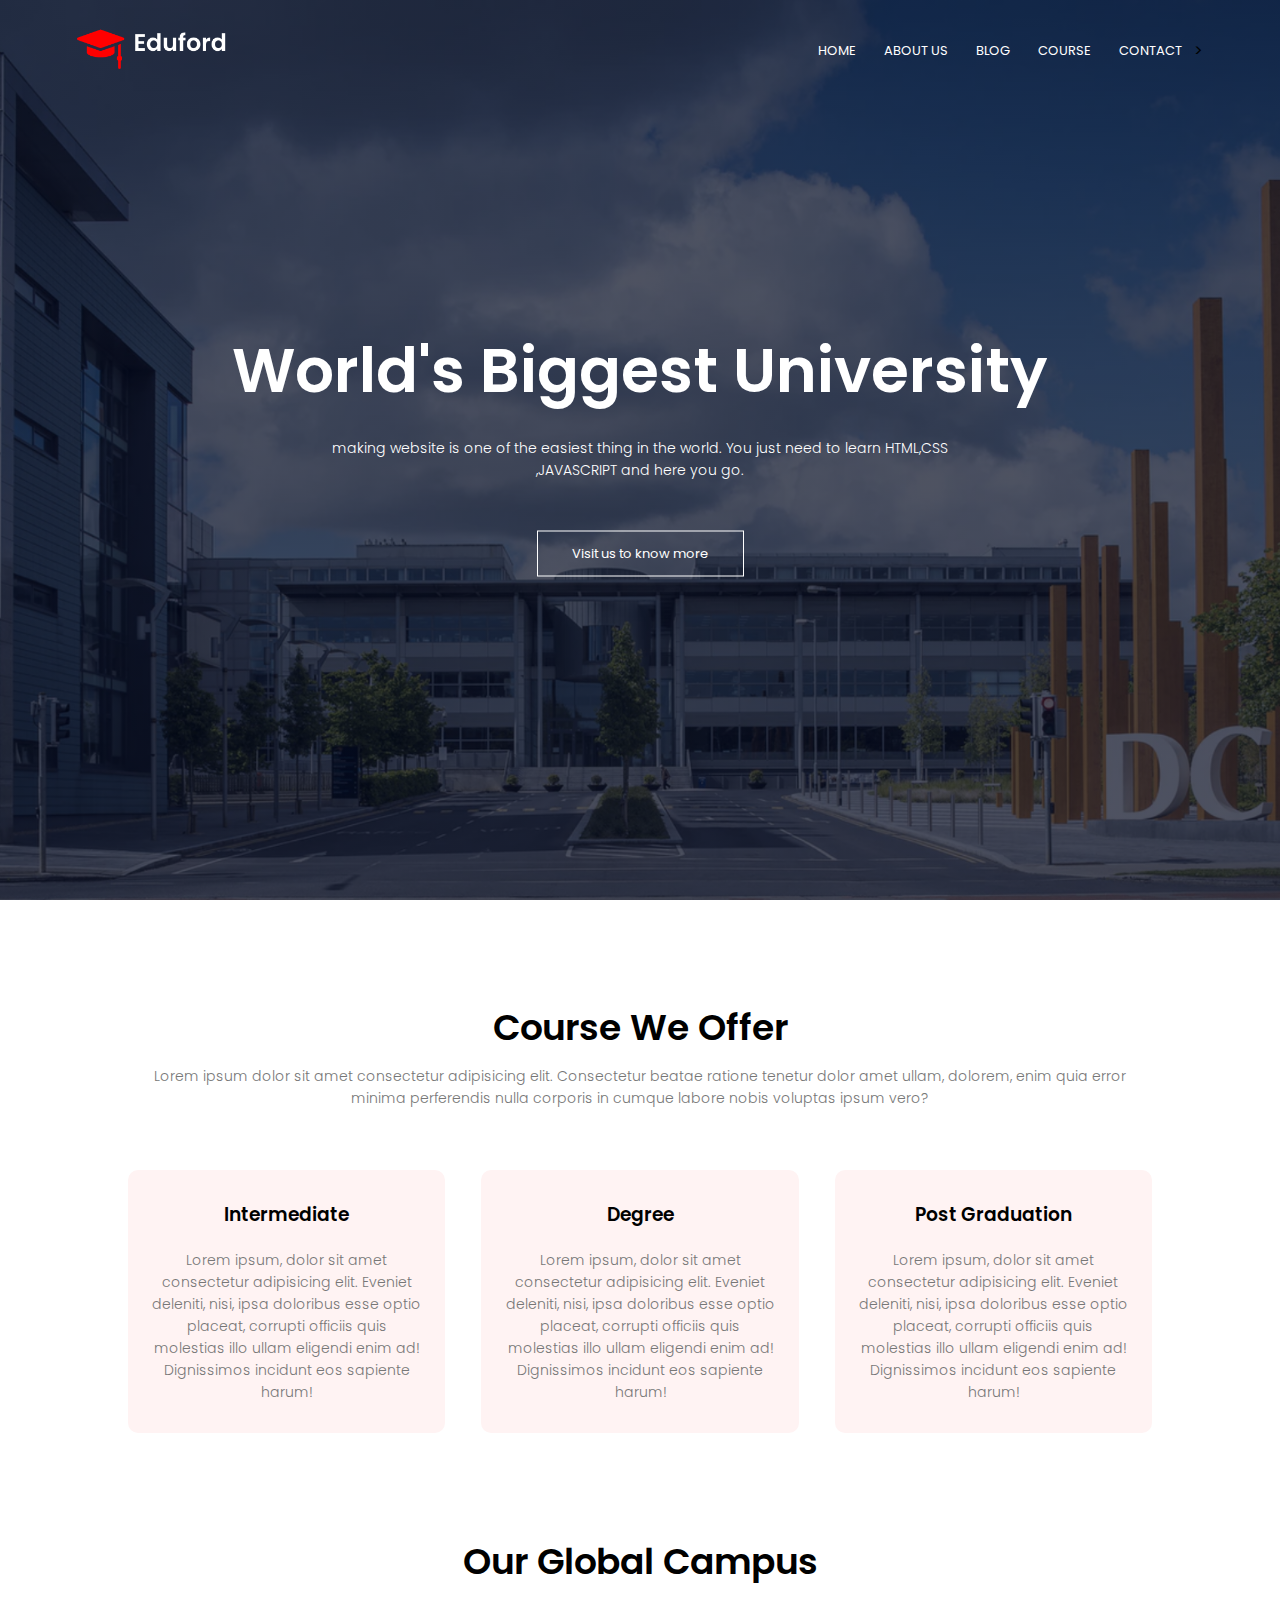
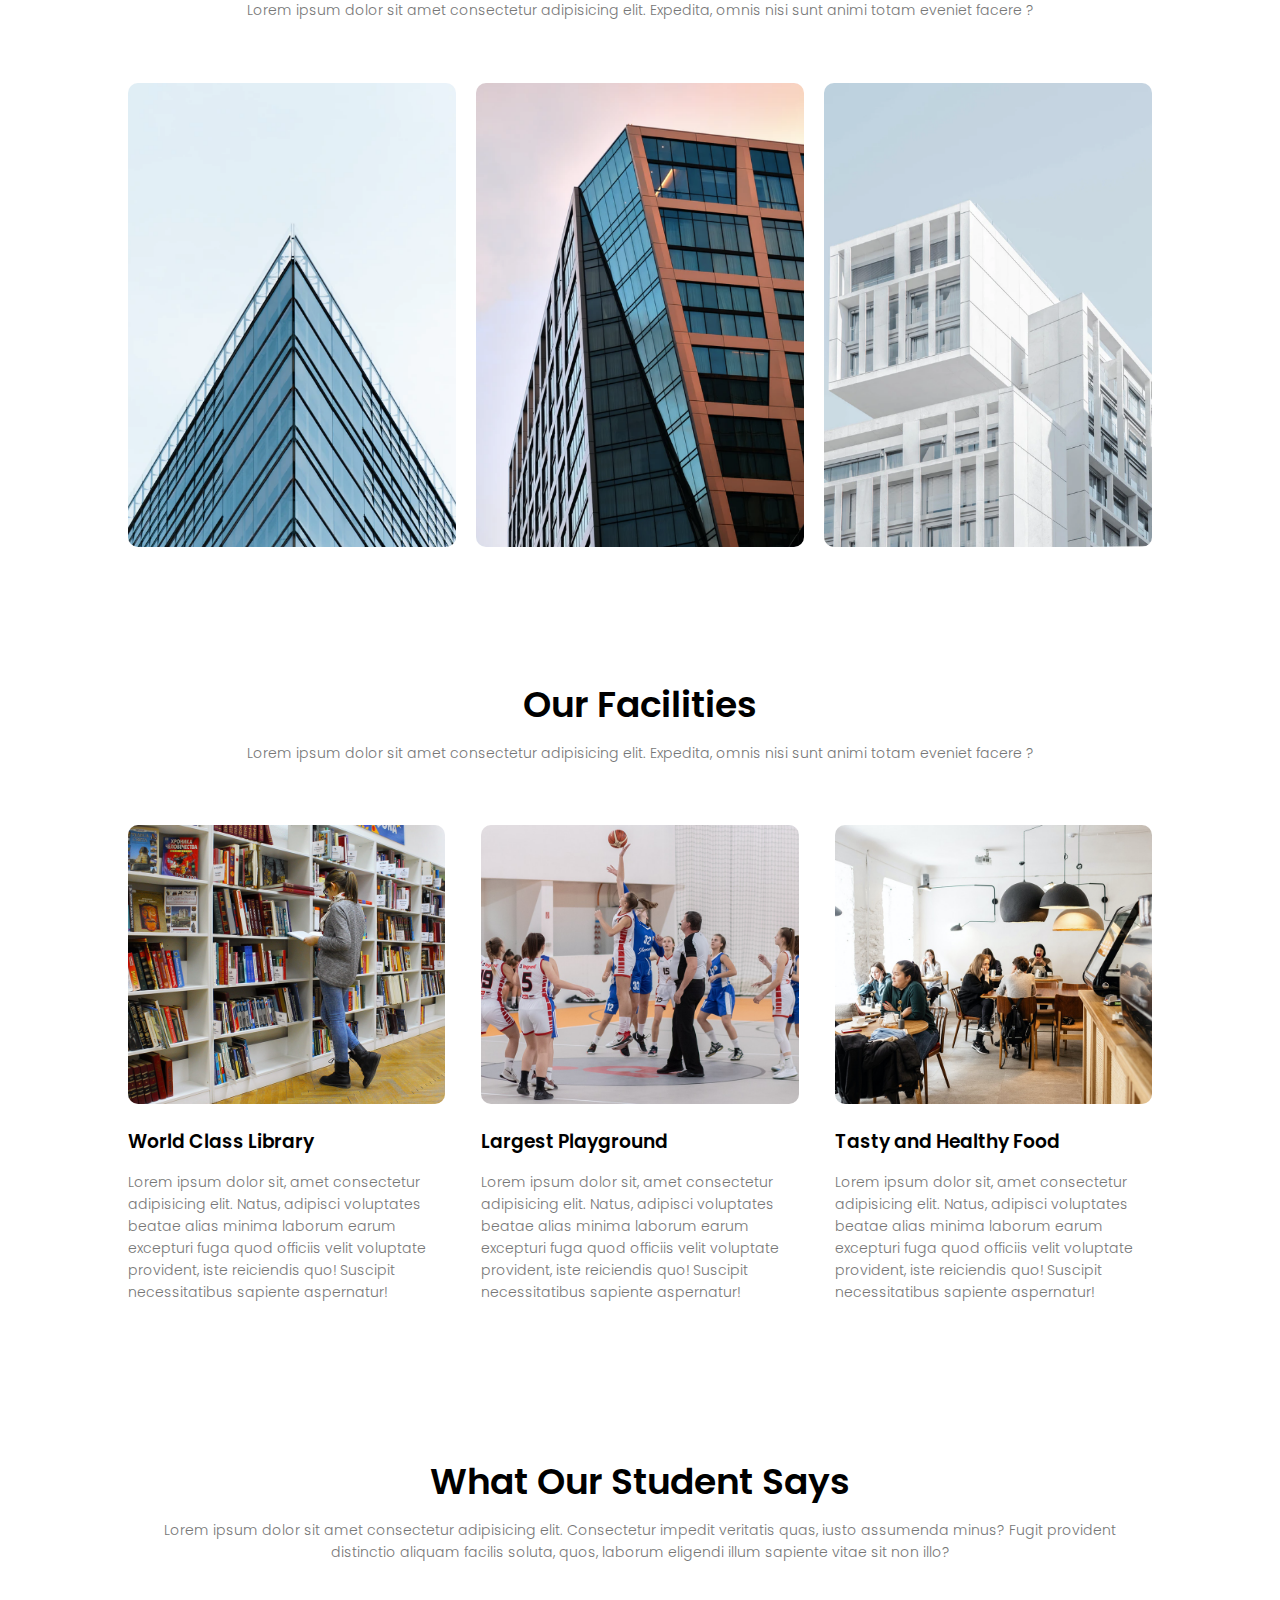
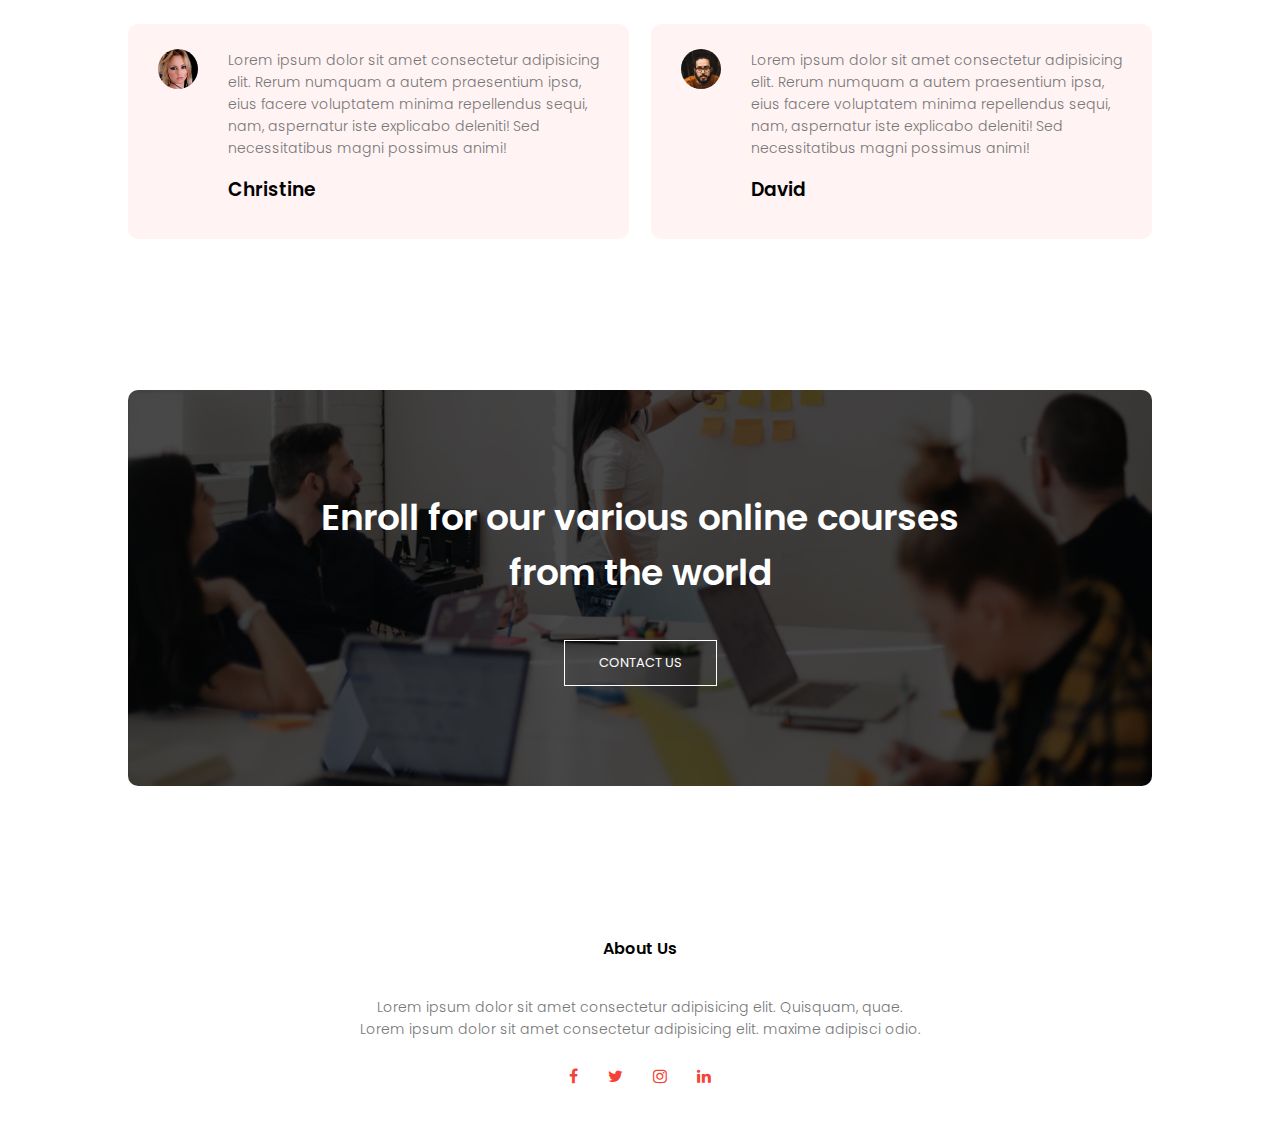
<file: college_website/index.html>
<!DOCTYPE html>
<html lang="en">

<head>
    <meta charset="UTF-8">
    <meta name="viewport" content="width=device-width, initial-scale=1.0">
    <title>University</title>
    <link rel="stylesheet" href="style.css">
    <link rel="preconnect" href="https://fonts.googleapis.com">
    <link rel="preconnect" href="https://fonts.gstatic.com" crossorigin>
    <link href="https://fonts.googleapis.com/css2?family=Poppins:wght@100;200;300;400;600;700&display=swap"
        rel="stylesheet">
    <link rel="stylesheet" href="https://stackpath.bootstrapcdn.com/font-awesome/4.7.0/css/font-awesome.min.css">
</head>

<body>
    <section class="header">
        <nav>
            <a href="index.html"><img src="eduford_img/logo.png"></a>
            <div class="nav-links" id="navLinks">
                <i class="fa fa-times" onclick="hideMenu()"></i>
                <ul>
                    <li><a href="index.html">HOME</a></li>
                    <li><a href="about.html">ABOUT US </a></li>
                    <li><a href="blog.html">BLOG</a></li>
                    <li><a href="course.html">COURSE</a></li>
                    <li><a href="contact.html">CONTACT</a></li>
                </ul>
            </div>
            <i class="fa fa-bars" onclick="showMenu()"></i>></i>
        </nav>
        <div class="text-box">
            <h1>World's Biggest University</h1>
            <p>making website is one of the easiest thing in the world. You just need to learn HTML,CSS<br>,JAVASCRIPT
                and
                here you go.</p>
            <a href="" class="hero-btn">Visit us to know more </a>
        </div>
    </section>
    <!--course-->
    <section class="course">
        <h1>Course We Offer</h1>
        <p>Lorem ipsum dolor sit amet consectetur adipisicing elit. Consectetur beatae ratione tenetur dolor amet ullam,
            dolorem, enim quia error minima perferendis nulla corporis in cumque labore nobis voluptas ipsum vero?</p>
        <div class="row">
            <div class="course-col">
                <h3>Intermediate</h3>
                <p>Lorem ipsum, dolor sit amet consectetur adipisicing elit. Eveniet deleniti, nisi, ipsa doloribus esse
                    optio placeat, corrupti officiis quis molestias illo ullam eligendi enim ad! Dignissimos incidunt
                    eos sapiente harum!</p>
            </div>
            <div class="course-col">
                <h3>Degree</h3>
                <p>Lorem ipsum, dolor sit amet consectetur adipisicing elit. Eveniet deleniti, nisi, ipsa doloribus esse
                    optio placeat, corrupti officiis quis molestias illo ullam eligendi enim ad! Dignissimos incidunt
                    eos sapiente harum!</p>
            </div>
            <div class="course-col">
                <h3>Post Graduation</h3>
                <p>Lorem ipsum, dolor sit amet consectetur adipisicing elit. Eveniet deleniti, nisi, ipsa doloribus esse
                    optio placeat, corrupti officiis quis molestias illo ullam eligendi enim ad! Dignissimos incidunt
                    eos sapiente harum!</p>
            </div>
        </div>
    </section>
    <!--campus -->
    <section class="campus">
        <h1>Our Global Campus</h1>
        <p>Lorem ipsum dolor sit amet consectetur adipisicing elit. Expedita, omnis nisi sunt animi totam eveniet facere
            ?
        </p>
        <div class="row">
            <div class="campus-col">
                <img src="eduford_img/london.png" alt="">
                <div class="layer">
                    <h3>London</h3>
                </div>
            </div>
            <div class="campus-col">
                <img src="eduford_img/newyork.png" alt="">
                <div class="layer">
                    <h3>New York</h3>
                </div>
            </div>
            <div class="campus-col">
                <img src="eduford_img/washington.png" alt="">
                <div class="layer">
                    <h3>Washington</h3>
                </div>
            </div>
        </div>
    </section>
    <!--facilities-->
    <section class="facilities">
        <h1>Our Facilities</h1>
        <p>Lorem ipsum dolor sit amet consectetur adipisicing elit. Expedita, omnis nisi sunt animi totam eveniet facere
            ?</p>
        <div class="row">
            <div class="facilities-col">
                <img src="eduford_img/library.png" alt="">
                <h3>World Class Library</h3>
                <p>Lorem ipsum dolor sit, amet consectetur adipisicing elit. Natus, adipisci voluptates beatae alias
                    minima laborum earum excepturi fuga quod officiis velit voluptate provident, iste reiciendis quo!
                    Suscipit necessitatibus sapiente aspernatur!</p>
            </div>
            <div class="facilities-col">
                <img src="eduford_img/basketball.png" alt="">
                <h3>Largest Playground</h3>
                <p>Lorem ipsum dolor sit, amet consectetur adipisicing elit. Natus, adipisci voluptates beatae alias
                    minima laborum earum excepturi fuga quod officiis velit voluptate provident, iste reiciendis quo!
                    Suscipit necessitatibus sapiente aspernatur!</p>
            </div>
            <div class="facilities-col">
                <img src="eduford_img/cafeteria.png" alt="">
                <h3>Tasty and Healthy Food</h3>
                <p>Lorem ipsum dolor sit, amet consectetur adipisicing elit. Natus, adipisci voluptates beatae alias
                    minima laborum earum excepturi fuga quod officiis velit voluptate provident, iste reiciendis quo!
                    Suscipit necessitatibus sapiente aspernatur!</p>
            </div>
        </div>
    </section>
    <!--testimonials-->
    <section class="testimonials">
        <h1>What Our Student Says</h1>
        <p>Lorem ipsum dolor sit amet consectetur adipisicing elit. Consectetur impedit veritatis quas, iusto assumenda
            minus? Fugit provident distinctio aliquam facilis soluta, quos, laborum eligendi illum sapiente vitae sit
            non illo?</p>
        <div class="row">
            <div class="testimonial-col">
                <img src="eduford_img/user1.jpg" alt="">
                <div>
                    <p>Lorem ipsum dolor sit amet consectetur adipisicing elit. Rerum numquam a autem praesentium ipsa,
                        eius facere voluptatem minima repellendus sequi, nam, aspernatur iste explicabo deleniti! Sed
                        necessitatibus magni possimus animi!</p>
                    <h3>Christine</h3>
                </div>
            </div>
            <div class="testimonial-col">
                <img src="eduford_img/user2.jpg" alt="">
                <div>
                    <p>Lorem ipsum dolor sit amet consectetur adipisicing elit. Rerum numquam a autem praesentium ipsa,
                        eius facere voluptatem minima repellendus sequi, nam, aspernatur iste explicabo deleniti! Sed
                        necessitatibus magni possimus animi!</p>
                    <h3>David</h3>
                </div>
            </div>
        </div>
    </section>
    <!--call to action-->
    <section class="cta">
        <h1>Enroll for our various online courses <br> from the world</h1>
        <a href="" class="hero-btn">CONTACT US </a>
    </section>
    <!--footer-->
    <section class="footer">
        <h4>About Us</h4>
        <p>Lorem ipsum dolor sit amet consectetur adipisicing elit. Quisquam, quae.<br> Lorem ipsum dolor sit amet
            consectetur adipisicing elit. maxime adipisci odio.</p>
        <div class="icons">
            <i class="fa fa-facebook"></i>
            <i class="fa fa-twitter"></i>
            <i class="fa fa-instagram"></i>
            <i class="fa fa-linkedin"></i>
        </div>
    </section>

    <!--toggle menu-->
    <script>
        var navLinks = document.getElementById("navLinks");
        function showMenu() {
            navLinks.style.right = "0";
        }
        function hideMenu() {
            navLinks.style.right = "-200px";
        }
    </script>
</body>

</html>
</file>
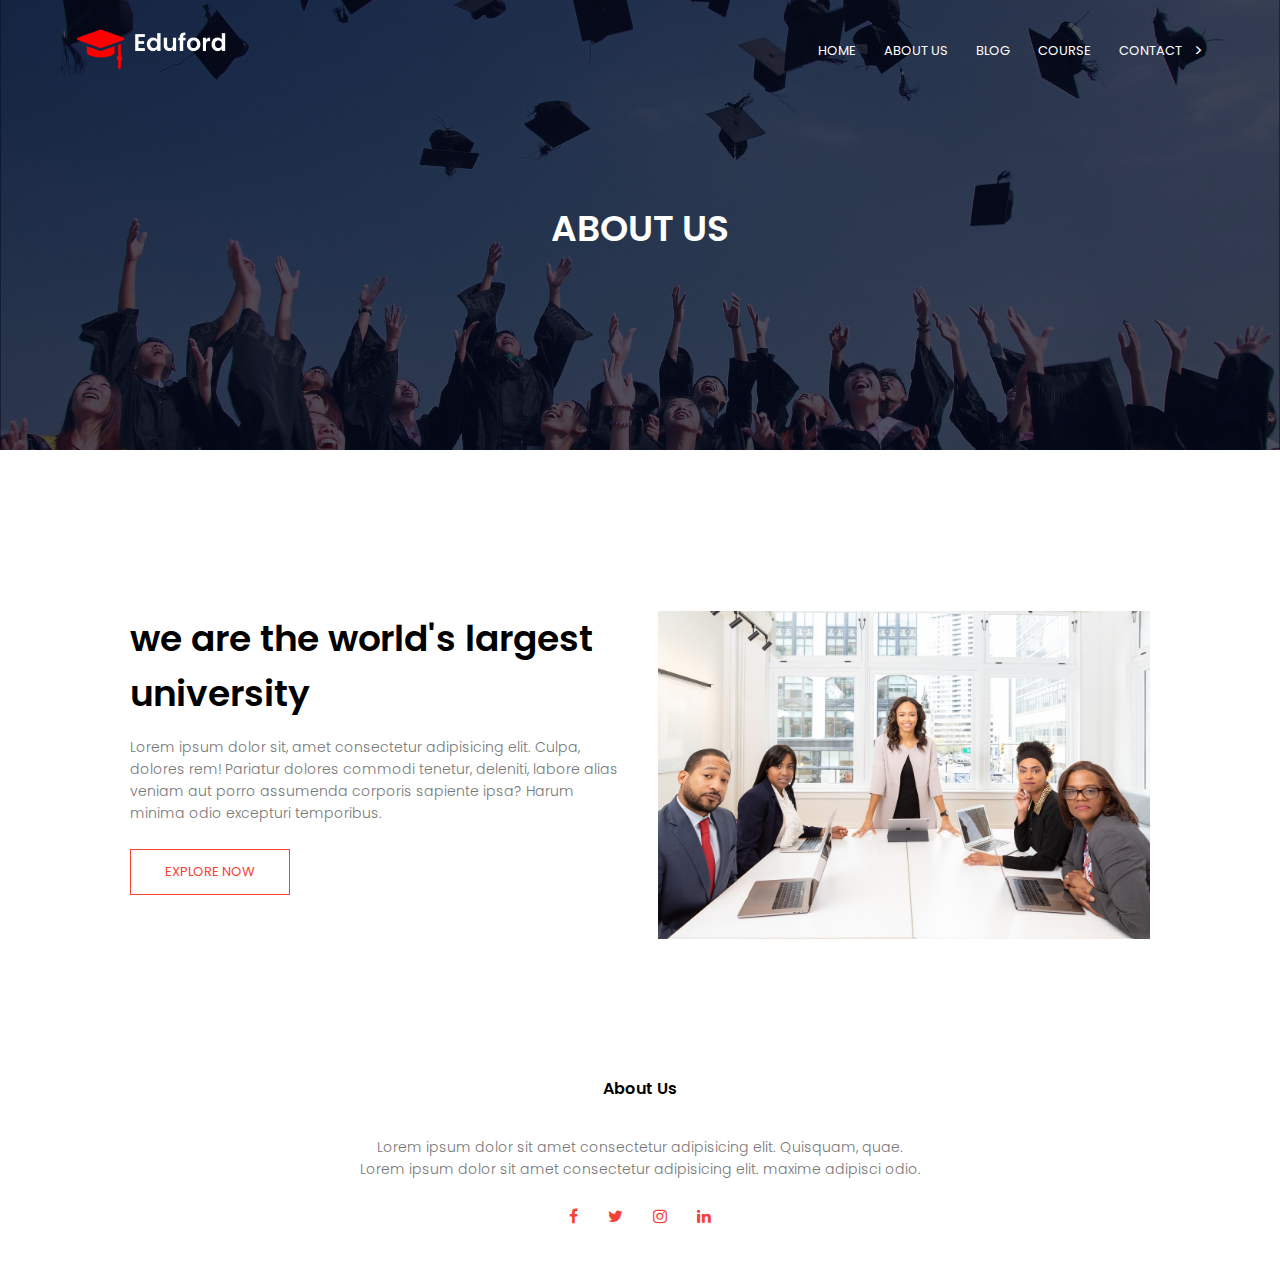
<file: college_website/about.html>
<!DOCTYPE html>
<html lang="en">

<head>
    <meta charset="UTF-8">
    <meta name="viewport" content="width=device-width, initial-scale=1.0">
    <title>University</title>
    <link rel="stylesheet" href="style.css">
    <link rel="preconnect" href="https://fonts.googleapis.com">
    <link rel="preconnect" href="https://fonts.gstatic.com" crossorigin>
    <link href="https://fonts.googleapis.com/css2?family=Poppins:wght@100;200;300;400;600;700&display=swap"
        rel="stylesheet">
    <link rel="stylesheet" href="https://stackpath.bootstrapcdn.com/font-awesome/4.7.0/css/font-awesome.min.css">
</head>

<body>
    <section class="subheader">
        <nav>
            <a href="index.html"><img src="eduford_img/logo.png"></a>
            <div class="nav-links" id="navLinks">
                <i class="fa fa-times" onclick="hideMenu()"></i>
                <ul>
                    <li><a href="index.html">HOME</a></li>
                    <li><a href="about.html">ABOUT US </a></li>
                    <li><a href="blog.html">BLOG</a></li>
                    <li><a href="course.html">COURSE</a></li>
                    <li><a href="contact.html">CONTACT</a></li>
                </ul>
            </div>
            <i class="fa fa-bars" onclick="showMenu()"></i>></i>
        </nav>
        <h1>ABOUT US </h1>
    </section>
    <!--about us content-->
    <section class="about-us">
        <div class="row">
            <div class="about-col">
                <h1>we are the world's largest university</h1>
                <p>Lorem ipsum dolor sit, amet consectetur adipisicing elit. Culpa, dolores rem! Pariatur dolores
                    commodi tenetur, deleniti, labore alias veniam aut porro assumenda corporis sapiente ipsa? Harum
                    minima odio excepturi temporibus.</p>
                <a href="" class="hero-btn red-btn">EXPLORE NOW</a>
            </div>
            <div class="about-col">
                <img src="eduford_img/about.jpg">
            </div>
        </div>
    </section>
    <!--footer-->
    <section class="footer">
        <h4>About Us</h4>
        <p>Lorem ipsum dolor sit amet consectetur adipisicing elit. Quisquam, quae.<br> Lorem ipsum dolor sit amet
            consectetur adipisicing elit. maxime adipisci odio.</p>
        <div class="icons">
            <i class="fa fa-facebook"></i>
            <i class="fa fa-twitter"></i>
            <i class="fa fa-instagram"></i>
            <i class="fa fa-linkedin"></i>
        </div>
    </section>

    <!--toggle menu-->
    <script>
        var navLinks = document.getElementById("navLinks");
        function showMenu() {
            navLinks.style.right = "0";
        }
        function hideMenu() {
            navLinks.style.right = "-200px";
        }
    </script>
</body>

</html>
</file>
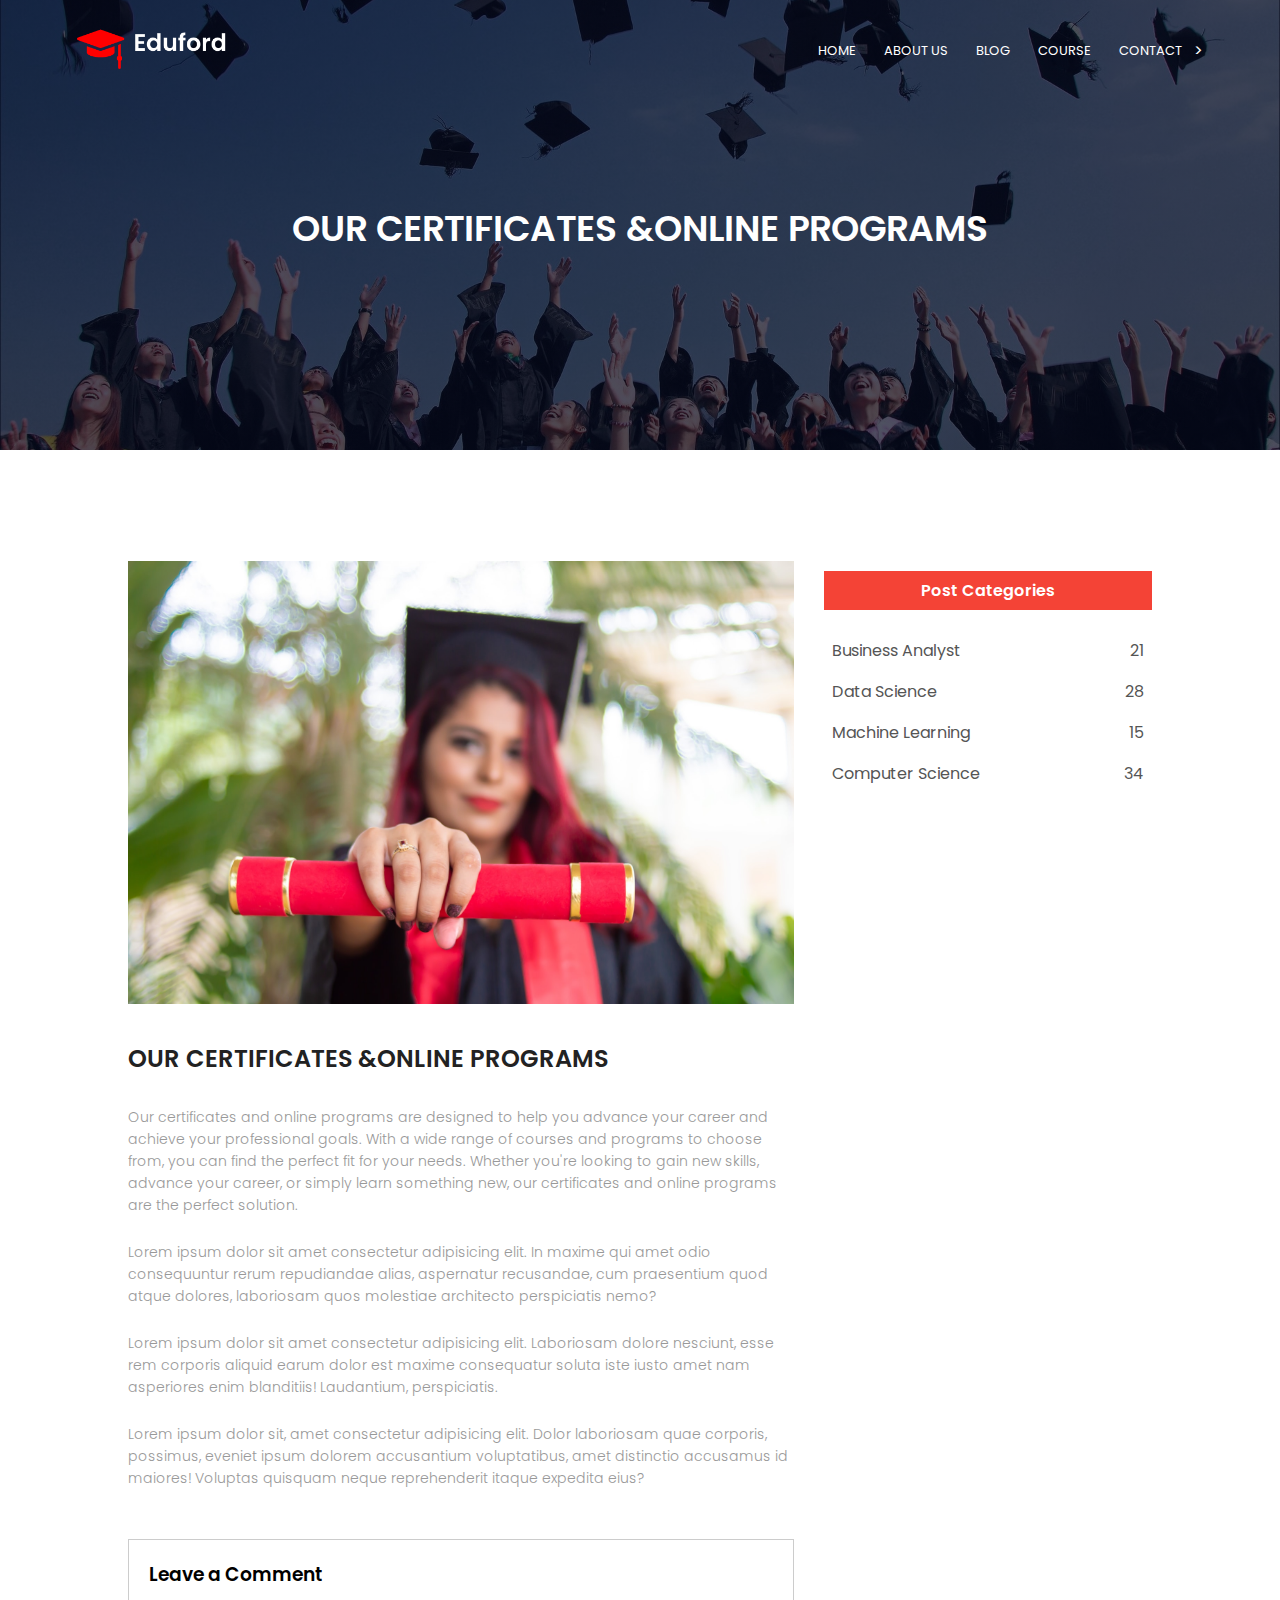
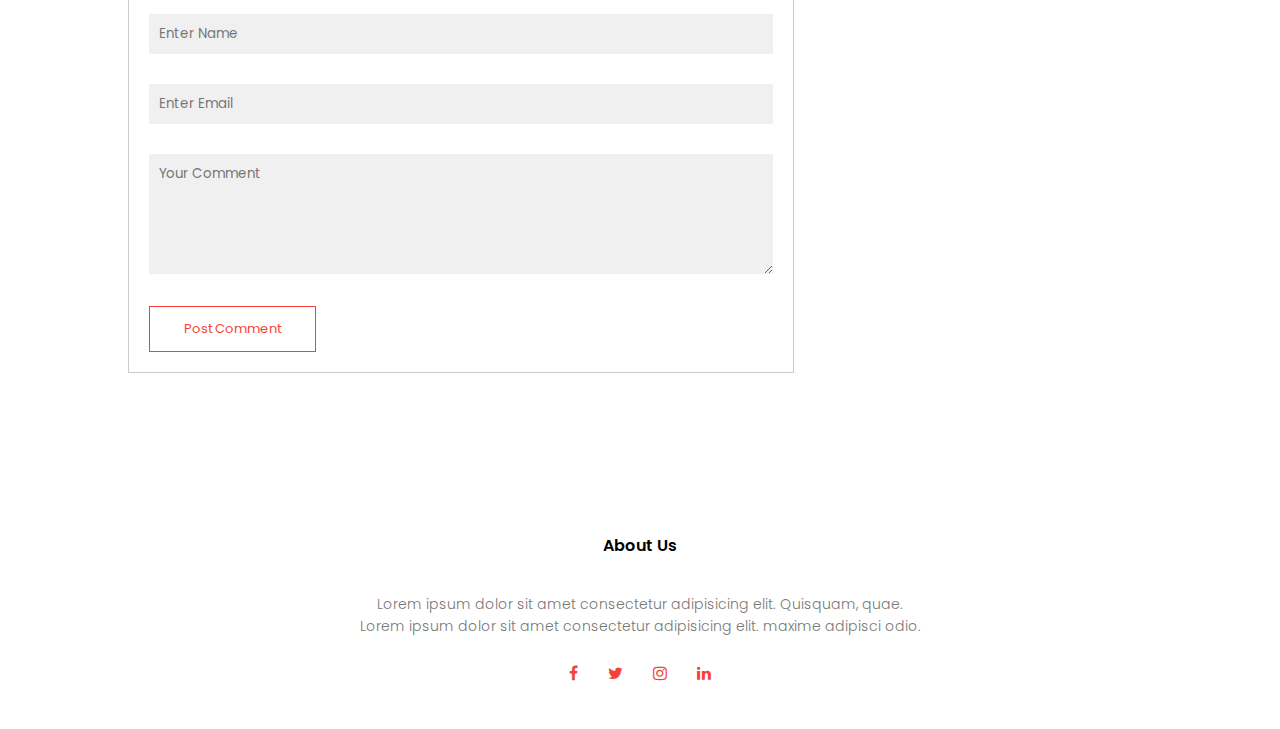
<file: college_website/blog.html>
<!DOCTYPE html>
<html lang="en">

<head>
    <meta charset="UTF-8">
    <meta name="viewport" content="width=device-width, initial-scale=1.0">
    <title>University</title>
    <link rel="stylesheet" href="style.css">
    <link rel="preconnect" href="https://fonts.googleapis.com">
    <link rel="preconnect" href="https://fonts.gstatic.com" crossorigin>
    <link href="https://fonts.googleapis.com/css2?family=Poppins:wght@100;200;300;400;600;700&display=swap"
        rel="stylesheet">
    <link rel="stylesheet" href="https://stackpath.bootstrapcdn.com/font-awesome/4.7.0/css/font-awesome.min.css">
</head>

<body>
    <section class="subheader">
        <nav>
            <a href="index.html"><img src="eduford_img/logo.png"></a>
            <div class="nav-links" id="navLinks">
                <i class="fa fa-times" onclick="hideMenu()"></i>
                <ul>
                    <li><a href="index.html">HOME</a></li>
                    <li><a href="about.html">ABOUT US </a></li>
                    <li><a href="blog.html">BLOG</a></li>
                    <li><a href="course.html">COURSE</a></li>
                    <li><a href="contact.html">CONTACT</a></li>
                </ul>
            </div>
            <i class="fa fa-bars" onclick="showMenu()"></i>></i>
        </nav>
        <h1>OUR CERTIFICATES &ONLINE PROGRAMS </h1>
    </section>
    <!--BLOG CONTENT-->
    <section class="blog-content">
        <div class="row">
            <div class="blog-left">
                <img src="eduford_img/certificate.jpg" alt="">
                <h2>OUR CERTIFICATES &ONLINE PROGRAMS</h2>
                <p>Our certificates and online programs are designed to help you advance your career and achieve your
                    professional goals. With a wide range of courses and programs to choose from, you can find the
                    perfect fit for your needs. Whether you're looking to gain new skills, advance your career,
                    or simply learn something new, our certificates and online programs are the perfect solution.</p>
                <br>
                <p>Lorem ipsum dolor sit amet consectetur adipisicing elit. In maxime qui amet odio consequuntur rerum
                    repudiandae alias, aspernatur recusandae, cum praesentium quod atque dolores, laboriosam quos
                    molestiae architecto perspiciatis nemo?</p>
                <br>
                <p>Lorem ipsum dolor sit amet consectetur adipisicing elit. Laboriosam dolore nesciunt, esse rem
                    corporis aliquid earum dolor est maxime consequatur soluta iste iusto amet nam asperiores enim
                    blanditiis! Laudantium, perspiciatis.</p>
                <br>
                <p>Lorem ipsum dolor sit, amet consectetur adipisicing elit. Dolor laboriosam quae corporis, possimus,
                    eveniet ipsum dolorem accusantium voluptatibus, amet distinctio accusamus id maiores! Voluptas
                    quisquam neque reprehenderit itaque expedita eius?</p>




                <div class="comment-box">
                    <h3>Leave a Comment</h3>
                    <form action="" class="comment-form">
                        <input type="text" placeholder="Enter Name">
                        <input type="email" placeholder="Enter Email">
                        <textarea rows="5" placeholder="Your Comment"></textarea>
                        <button type="submit" class="hero-btn red red-btn">Post Comment</button>

                    </form>
                </div>
            </div>
            <div class="blog-right">
                <h3>Post Categories</h3>
                <div>
                    <span>Business Analyst</span>
                    <span>21</span>

                </div>
                <div>
                    <span>Data Science</span>
                    <span>28</span>

                </div>
                <div>
                    <span>Machine Learning</span>
                    <span>15</span>

                </div>
                <div>
                    <span>Computer Science</span>
                    <span>34</span>

                </div>
            </div>
        </div>
    </section>
    <!--footer-->
    <section class="footer">
        <h4>About Us</h4>
        <p>Lorem ipsum dolor sit amet consectetur adipisicing elit. Quisquam, quae.<br> Lorem ipsum dolor sit amet
            consectetur adipisicing elit. maxime adipisci odio.</p>
        <div class="icons">
            <i class="fa fa-facebook"></i>
            <i class="fa fa-twitter"></i>
            <i class="fa fa-instagram"></i>
            <i class="fa fa-linkedin"></i>
        </div>
    </section>

    <!--toggle menu-->
    <script>
        var navLinks = document.getElementById("navLinks");
        function showMenu() {
            navLinks.style.right = "0";
        }
        function hideMenu() {
            navLinks.style.right = "-200px";
        }
    </script>
</body>

</html>
</file>
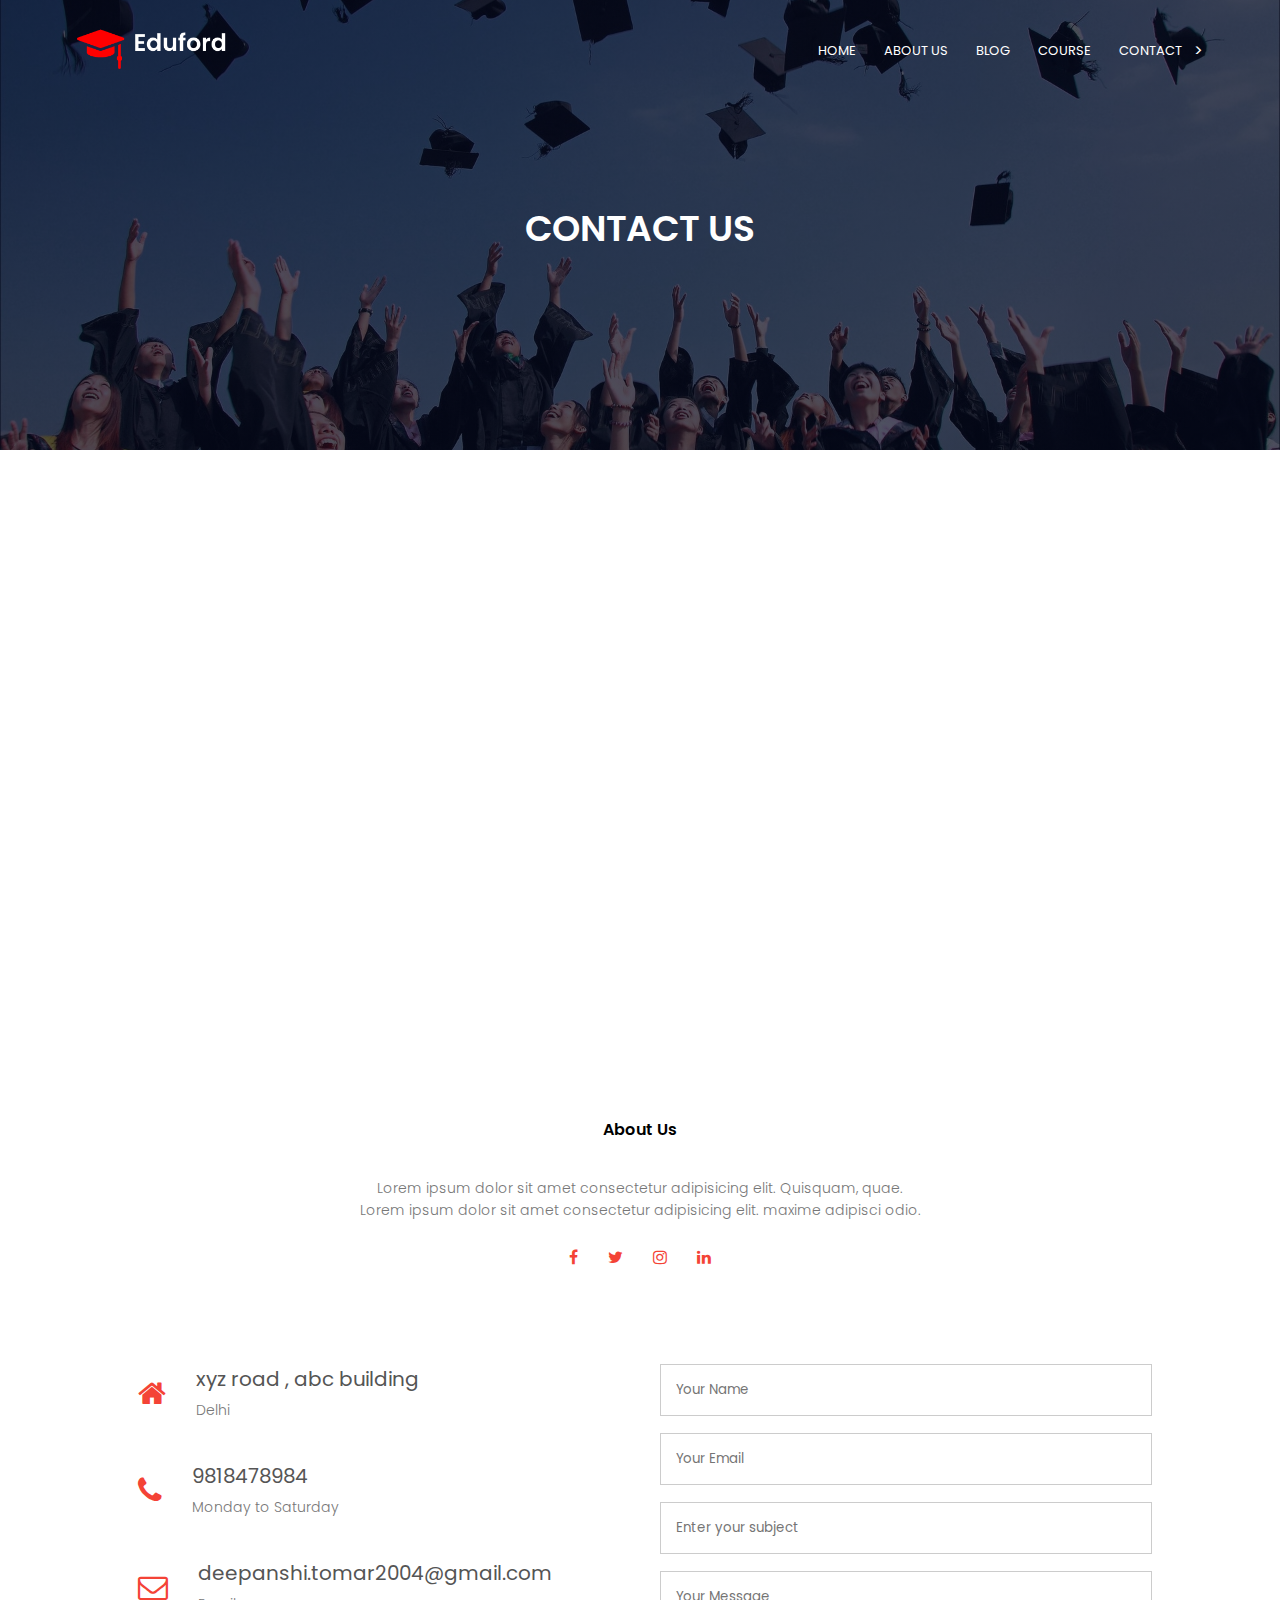
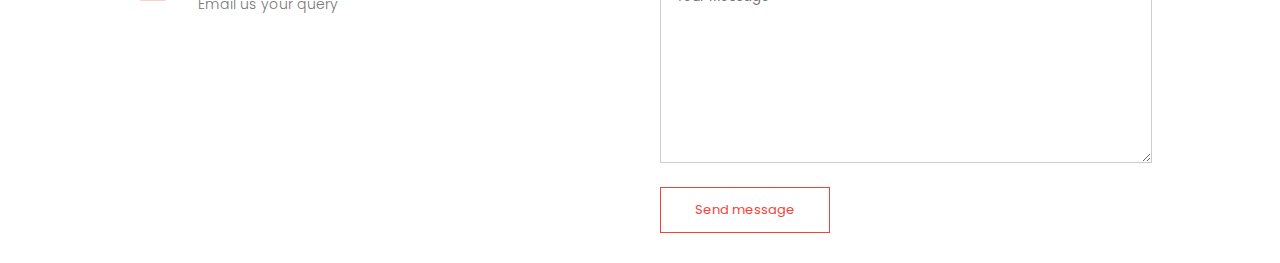
<file: college_website/contact.html>
<!DOCTYPE html>
<html lang="en">

<head>
    <meta charset="UTF-8">
    <meta name="viewport" content="width=device-width, initial-scale=1.0">
    <title>University</title>
    <link rel="stylesheet" href="style.css">
    <link rel="preconnect" href="https://fonts.googleapis.com">
    <link rel="preconnect" href="https://fonts.gstatic.com" crossorigin>
    <link href="https://fonts.googleapis.com/css2?family=Poppins:wght@100;200;300;400;600;700&display=swap"
        rel="stylesheet">
    <link rel="stylesheet" href="https://stackpath.bootstrapcdn.com/font-awesome/4.7.0/css/font-awesome.min.css">
</head>

<body>
    <section class="subheader">
        <nav>
            <a href="index.html"><img src="eduford_img/logo.png"></a>
            <div class="nav-links" id="navLinks">
                <i class="fa fa-times" onclick="hideMenu()"></i>
                <ul>
                    <li><a href="index.html">HOME</a></li>
                    <li><a href="about.html">ABOUT US </a></li>
                    <li><a href="blog.html">BLOG</a></li>
                    <li><a href="course.html">COURSE</a></li>
                    <li><a href="contact.html">CONTACT</a></li>
                </ul>
            </div>
            <i class="fa fa-bars" onclick="showMenu()"></i>></i>
        </nav>
        <h1>CONTACT US </h1>
    </section>
    <!--contact us content-->
    <section class="location">
        <iframe
            src="https://www.google.com/maps/embed?pb=!1m18!1m12!1m3!1d448193.9510803386!2d76.76354916726658!3d28.644287341781194!2m3!1f0!2f0!3f0!3m2!1i1024!2i768!4f13.1!3m3!1m2!1s0x390cfd5b347eb62d%3A0x37205b715389640!2sDelhi!5e0!3m2!1sen!2sin!4v1721500924499!5m2!1sen!2sin"
            width="600" height="450" style="border:0;" allowfullscreen="" loading="lazy"
            referrerpolicy="no-referrer-when-downgrade"></iframe>
    </section>
    <!--footer-->
    <section class="footer">
        <h4>About Us</h4>
        <p>Lorem ipsum dolor sit amet consectetur adipisicing elit. Quisquam, quae.<br> Lorem ipsum dolor sit amet
            consectetur adipisicing elit. maxime adipisci odio.</p>
        <div class="icons">
            <i class="fa fa-facebook"></i>
            <i class="fa fa-twitter"></i>
            <i class="fa fa-instagram"></i>
            <i class="fa fa-linkedin"></i>
        </div>
    </section>
    <section class="contact-us">
        <div class="row">
            <div class="contact-col">
                <div>
                    <i class="fa fa-home"></i>
                    <span>
                        <h5>xyz road , abc building</h5>
                        <p>Delhi</p>
                    </span>
                </div>
                <div>
                    <i class="fa fa-phone"></i>
                    <span>
                        <h5>9818478984</h5>
                        <p>Monday to Saturday</p>
                    </span>
                </div>
                <div>
                    <i class="fa fa-envelope-o"></i>
                    <span>
                        <h5>deepanshi.tomar2004@gmail.com</h5>
                        <p>Email us your query</p>
                    </span>
                </div>
            </div>
            <div class=" contact-col">
                <form action="form-handler.php" method="post">
                    <input type="text" name="name" placeholder="Your Name" required>
                    <input type="email" name="email" placeholder="Your Email" required>
                    <input type="text" name="subject" placeholder="Enter your subject" required>
                    <textarea rows="8" name="message" placeholder="Your Message" required></textarea>
                    <button type="submit" class="hero-btn red-btn">Send message</button>
                </form>
            </div>
        </div>
    </section>

    <!--toggle menu-->
    <script>
        var navLinks = document.getElementById("navLinks");
        function showMenu() {
            navLinks.style.right = "0";
        }
        function hideMenu() {
            navLinks.style.right = "-200px";
        }
    </script>
</body>

</html>
</file>
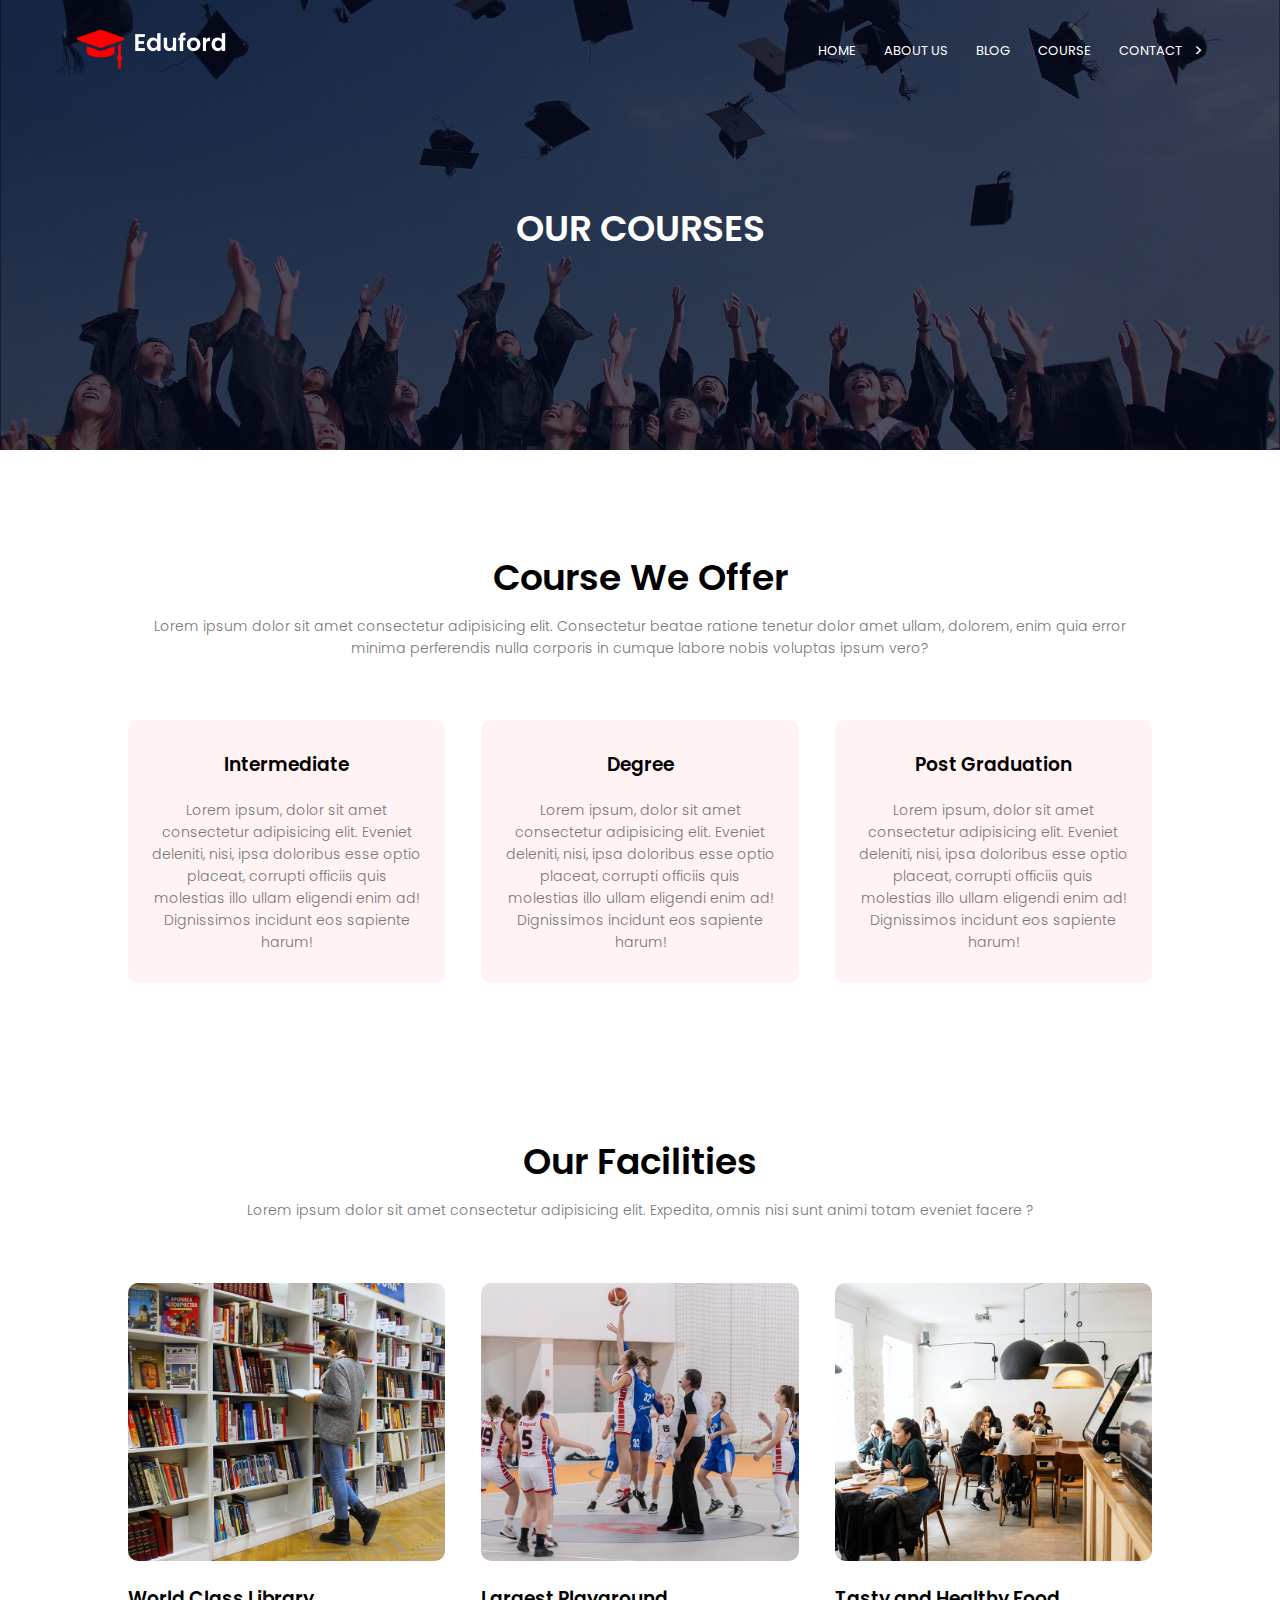
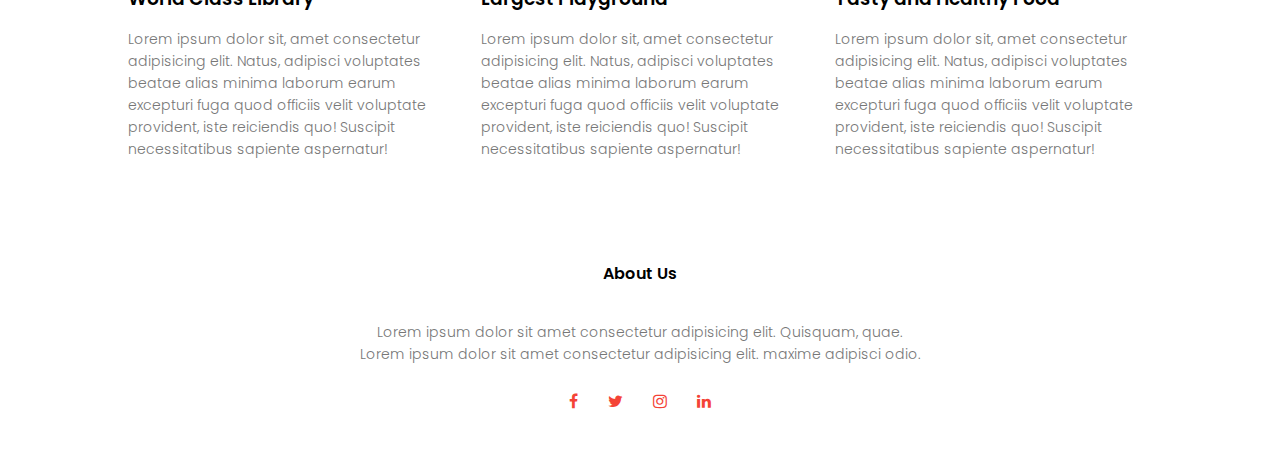
<file: college_website/course.html>
<!DOCTYPE html>
<html lang="en">

<head>
    <meta charset="UTF-8">
    <meta name="viewport" content="width=device-width, initial-scale=1.0">
    <title>University</title>
    <link rel="stylesheet" href="style.css">
    <link rel="preconnect" href="https://fonts.googleapis.com">
    <link rel="preconnect" href="https://fonts.gstatic.com" crossorigin>
    <link href="https://fonts.googleapis.com/css2?family=Poppins:wght@100;200;300;400;600;700&display=swap"
        rel="stylesheet">
    <link rel="stylesheet" href="https://stackpath.bootstrapcdn.com/font-awesome/4.7.0/css/font-awesome.min.css">
</head>

<body>
    <section class="subheader">
        <nav>
            <a href="index.html"><img src="eduford_img/logo.png"></a>
            <div class="nav-links" id="navLinks">
                <i class="fa fa-times" onclick="hideMenu()"></i>
                <ul>
                    <li><a href="index.html">HOME</a></li>
                    <li><a href="about.html">ABOUT US </a></li>
                    <li><a href="blog.html">BLOG</a></li>
                    <li><a href="course.html">COURSE</a></li>
                    <li><a href="contact.html">CONTACT</a></li>
                </ul>
            </div>
            <i class="fa fa-bars" onclick="showMenu()"></i>></i>
        </nav>
        <h1>OUR COURSES </h1>
    </section>
    <!--course-->
    <section class="course">
        <h1>Course We Offer</h1>
        <p>Lorem ipsum dolor sit amet consectetur adipisicing elit. Consectetur beatae ratione tenetur dolor amet ullam,
            dolorem, enim quia error minima perferendis nulla corporis in cumque labore nobis voluptas ipsum vero?</p>
        <div class="row">
            <div class="course-col">
                <h3>Intermediate</h3>
                <p>Lorem ipsum, dolor sit amet consectetur adipisicing elit. Eveniet deleniti, nisi, ipsa doloribus esse
                    optio placeat, corrupti officiis quis molestias illo ullam eligendi enim ad! Dignissimos incidunt
                    eos sapiente harum!</p>
            </div>
            <div class="course-col">
                <h3>Degree</h3>
                <p>Lorem ipsum, dolor sit amet consectetur adipisicing elit. Eveniet deleniti, nisi, ipsa doloribus esse
                    optio placeat, corrupti officiis quis molestias illo ullam eligendi enim ad! Dignissimos incidunt
                    eos sapiente harum!</p>
            </div>
            <div class="course-col">
                <h3>Post Graduation</h3>
                <p>Lorem ipsum, dolor sit amet consectetur adipisicing elit. Eveniet deleniti, nisi, ipsa doloribus esse
                    optio placeat, corrupti officiis quis molestias illo ullam eligendi enim ad! Dignissimos incidunt
                    eos sapiente harum!</p>
            </div>
        </div>
    </section>
    <!--facilities-->
    <section class="facilities">
        <h1>Our Facilities</h1>
        <p>Lorem ipsum dolor sit amet consectetur adipisicing elit. Expedita, omnis nisi sunt animi totam eveniet facere
            ?</p>
        <div class="row">
            <div class="facilities-col">
                <img src="eduford_img/library.png" alt="">
                <h3>World Class Library</h3>
                <p>Lorem ipsum dolor sit, amet consectetur adipisicing elit. Natus, adipisci voluptates beatae alias
                    minima laborum earum excepturi fuga quod officiis velit voluptate provident, iste reiciendis quo!
                    Suscipit necessitatibus sapiente aspernatur!</p>
            </div>
            <div class="facilities-col">
                <img src="eduford_img/basketball.png" alt="">
                <h3>Largest Playground</h3>
                <p>Lorem ipsum dolor sit, amet consectetur adipisicing elit. Natus, adipisci voluptates beatae alias
                    minima laborum earum excepturi fuga quod officiis velit voluptate provident, iste reiciendis quo!
                    Suscipit necessitatibus sapiente aspernatur!</p>
            </div>
            <div class="facilities-col">
                <img src="eduford_img/cafeteria.png" alt="">
                <h3>Tasty and Healthy Food</h3>
                <p>Lorem ipsum dolor sit, amet consectetur adipisicing elit. Natus, adipisci voluptates beatae alias
                    minima laborum earum excepturi fuga quod officiis velit voluptate provident, iste reiciendis quo!
                    Suscipit necessitatibus sapiente aspernatur!</p>
            </div>
        </div>
    </section>
    <!--footer-->
    <section class="footer">
        <h4>About Us</h4>
        <p>Lorem ipsum dolor sit amet consectetur adipisicing elit. Quisquam, quae.<br> Lorem ipsum dolor sit amet
            consectetur adipisicing elit. maxime adipisci odio.</p>
        <div class="icons">
            <i class="fa fa-facebook"></i>
            <i class="fa fa-twitter"></i>
            <i class="fa fa-instagram"></i>
            <i class="fa fa-linkedin"></i>
        </div>
    </section>

    <!--toggle menu-->
    <script>
        var navLinks = document.getElementById("navLinks");
        function showMenu() {
            navLinks.style.right = "0";
        }
        function hideMenu() {
            navLinks.style.right = "-200px";
        }
    </script>
</body>

</html>
</file>
<file: college_website/style.css>
* {
    margin: 0;
    padding: 0;
    font-family: "Poppins", sans-serif;
}

.header {
    min-height: 100vh;
    width: 100%;
    background-image: linear-gradient(rgba(4, 9, 30, 0.7), rgba(4, 9, 30, 0.7)), url(eduford_img/banner.png);
    background-position: center;
    background-size: cover;
    position: relative;
}

nav {
    display: flex;
    padding: 2% 6%;
    justify-content: space-between;
    align-items: center;
}

nav img {
    width: 150px;
}

.nav-links {
    flex: 1;
    text-align: right;
}

.nav-links ul li {
    list-style: none;
    display: inline-block;
    padding: 8px 12px;
    position: relative;
}

.nav-links ul li a {
    color: #fff;
    text-decoration: none;
    font-size: 13px;
}

.nav-links ul li::after {
    content: '';
    width: 0%;
    height: 2px;
    background: #f44336;
    display: block;
    margin: auto;
    transition: 0.5s;
}

.nav-links ul li:hover:after {
    width: 100%;
}

.text-box {
    width: 90%;
    color: white;
    position: absolute;
    top: 50%;
    left: 50%;
    transform: translate(-50%, -50%);
    text-align: center;
}

.text-box h1 {
    font-size: 62px;
}

.text-box p {
    margin: 10px 0 40px;
    font-size: 14px;
    color: #fff;
}

.hero-btn {
    display: inline-block;
    text-decoration: none;
    color: #fff;
    border: 1px solid #fff;
    padding: 12px 34px;
    font-size: 13px;
    background: transparent;
    position: relative;
    cursor: pointer;
}

.hero-btn:hover {
    border: 1px solid #f44336;
    background: #f44336;
    transition: 1s;
}

nav .fa {
    display: none;
}

@media(max-width:700px) {
    .text-box h1 {
        font-size: 20px;
    }

    .nav-links ul li {
        display: block;
    }

    .nav-links {
        position: fixed;
        background: #f44336;
        height: 100vh;
        width: 200px;
        top: 0;
        right: -200px;
        text-align: left;
        z-index: 2;
        transition: 1s;
    }

    nav .fa {
        display: block;
        color: #fff;
        margin: 10px;
        font-size: 22px;
        cursor: pointer;
    }

    .nav-links ul {
        padding: 30px;
    }

}

/*course*/
.course {
    width: 80%;
    margin: auto;
    text-align: center;
    padding-top: 100px;
}

h1 {
    font-size: 36px;
    font-weight: 600;
}

p {
    color: #777;
    font-size: 14px;
    font-weight: 300;
    line-height: 22px;
    padding: 10px;
}

.row {
    margin-top: 5%;
    display: flex;
    justify-content: space-between;
}

.course-col {
    flex-basis: 31%;
    background: #fff3f3;
    border-radius: 10px;
    margin-bottom: 5%;
    padding: 20px 12px;
    box-sizing: border-box;
    transition: 0.5s;
}

h3 {
    text-align: center;
    font-weight: 600;
    margin: 10px 0;
}

.course-col:hover {
    box-shadow: 0 0 20px 0 rgba(0, 0, 0, 0.2);
}

@media(max-width:700px) {
    .row {
        flex-direction: column;
    }
}

/*campus*/
.campus {
    width: 80%;
    margin: auto;
    text-align: center;
    padding-top: 50px;
}

.campus-col {
    flex-basis: 32%;
    border-radius: 10px;
    margin-bottom: 30px;
    position: relative;
    overflow: hidden;
}

.campus-col img {
    width: 100%;
    display: block;

}

.layer {
    background: transparent;
    height: 100%;
    width: 100%;
    position: absolute;
    top: 0;
    left: 0;
    transition: 0.5s;
}

.layer:hover {
    background: rgba(226, 0, 0, 0.5);
}

.layer h3 {
    width: 100%;
    font-weight: 500;
    color: #fff;
    font-size: 26px;
    bottom: 0;
    left: 50%;
    transform: translateX(-50%);
    position: absolute;
    opacity: 0;
    transition: 0.5s;
}

.layer:hover h3 {
    bottom: 49%;
    opacity: 1;

}

.facilities {
    width: 80%;
    margin: auto;
    text-align: center;
    padding-top: 100px;
}

.facilities-col {
    flex-basis: 31%;
    border-radius: 10px;
    margin-bottom: 5%;
    text-align: left;
}

.facilities-col img {
    width: 100%;
    border-radius: 10px;
}

.facilities-col p {
    padding: 0;
}

.facilities-col h3 {
    margin-top: 16px;
    margin-bottom: 15px;
    text-align: left;
}

/* testimonials*/
.testimonials {
    width: 80%;
    margin: auto;
    padding-top: 100px;
    text-align: center;
}

.testimonial-col {
    flex-basis: 44%;
    border-radius: 10px;
    margin-bottom: 5%;
    text-align: left;
    background: #fff3f3;
    padding: 25px;
    cursor: pointer;
    display: flex;
    transition: 0.5s;
}

.testimonial-col img {
    height: 40px;
    margin-left: 5px;
    margin-right: 30px;
    border-radius: 50%;
}

.testimonial-col:hover {
    box-shadow: 0 0 20px 0 rgba(0, 0, 0, 0.2);
}

.testimonial-col p {
    padding: 0;
}

.testimonial-col h3 {
    margin-top: 16px;
    text-align: left;
}

@media(max-width:700px) {
    .testimonial-col img {
        margin-left: 0px;
        margin-right: 15px;
    }

}

/*call to action*/
.cta {
    margin: 100px auto;
    width: 80%;
    background-image: linear-gradient(rgba(0, 0, 0, 0.7), rgba(0, 0, 0, 0.7)), url(eduford_img/banner2.jpg);
    background-size: cover;
    border-radius: 10px;
    text-align: center;
    padding: 100px 0;
}

.cta h1 {
    color: #fff;
    margin-bottom: 40px;
    padding: 0;
}

@media(max-width:700px) {
    .cta h1 {
        font-size: 24px;
    }
}

.footer {
    width: 100%;
    text-align: center;
    padding: 30px 0;
}

.footer h4 {
    margin-bottom: 25px;
    margin-top: 20px;
    font-weight: 600;
}

.icons .fa {
    color: #f44336;
    margin: 0 13px;
    cursor: pointer;
    padding: 18px 0;
}

/*abou us */
.subheader {
    height: 50vh;
    width: 100%;
    background-image: linear-gradient(rgba(4, 9, 30, 0.7), rgba(4, 9, 30, 0.7)), url(eduford_img/background.jpg
);
    background-position: center;
    background-size: cover;
    text-align: center;
    color: #fff;
}

.subheader h1 {
    margin-top: 100px;
}

.about-us {
    width: 80%;
    margin: auto;
    padding-top: 80px;
    padding-bottom: 50px;
}

.about-col {
    flex-basis: 48%;
    padding: 30px 2px;
}

.about-col img {
    width: 100%;
}

.about-col h1 {
    padding-top: 0;
}

.about-col p {
    padding: 15px 0 25px;
}

.red-btn {
    border: 1px solid #f44336;
    background: transparent;
    color: #f44336;
}

.red-btn:hover {
    color: #fff;
}

/*blog content*/
.blog-content {
    width: 80%;
    margin: auto;
    padding: 60px 0;
}

.blog-left {
    flex-basis: 65%;
}

.blog-left img {
    width: 100%;
}

.blog-left h2 {
    color: #222;
    font-weight: 600;
    margin: 30px 0;
}

.blog-left p {
    color: #999;
    padding: 0;
}

.blog-right {
    flex-basis: 32%;
}

.blog-right h3 {
    background: #f44336;
    color: #fff;
    padding: 7px 0;
    font-size: 16px;
    margin-bottom: 20px;
}

.blog-right div {
    display: flex;
    align-items: center;
    justify-content: space-between;
    color: #555;
    padding: 8px;
    box-sizing: border-box;
}

.comment-box {
    border: 1px solid #ccc;
    margin: 50px 0;
    padding: 10px 20px;
}

.comment-box h3 {
    text-align: left;
}

.comment-form input,
.comment-form textarea {
    width: 100%;
    padding: 10px;
    margin: 15px 0;
    box-sizing: border-box;
    border: none;
    outline: none;
    background: #f0f0f0;
}

.comment-form button {
    margin: 10px 0;
}

@media(max-width:700px) {
    .subheader h1 {
        font-size: 24px;
    }
}

.location {
    width: 80%;
    margin: auto;
    padding: 80px 0;
}

.location iframe {
    width: 100%;
}

.contact-us {
    width: 80%;
    margin: auto;
}

.contact-col {
    flex-basis: 48%;
    margin-bottom: 30px;
}

.contact-col div {
    display: flex;
    align-items: center;
    margin-bottom: 40px;
}

.contact-col div .fa {
    font-size: 30px;
    color: #f44336;
    margin: 10px;
    margin-right: 30px;
}

.contact-col div p {
    padding: 0;
}

.contact-col div h5 {
    font-size: 20px;
    margin-bottom: 5px;
    color: #555;
    font-weight: 400;
}

.contact-col input,
.contact-col textarea {
    width: 100%;
    padding: 15px;
    margin-bottom: 17px;
    outline: none;
    border: 1px solid #ccc;
    box-sizing: border-box;
}
</file>
